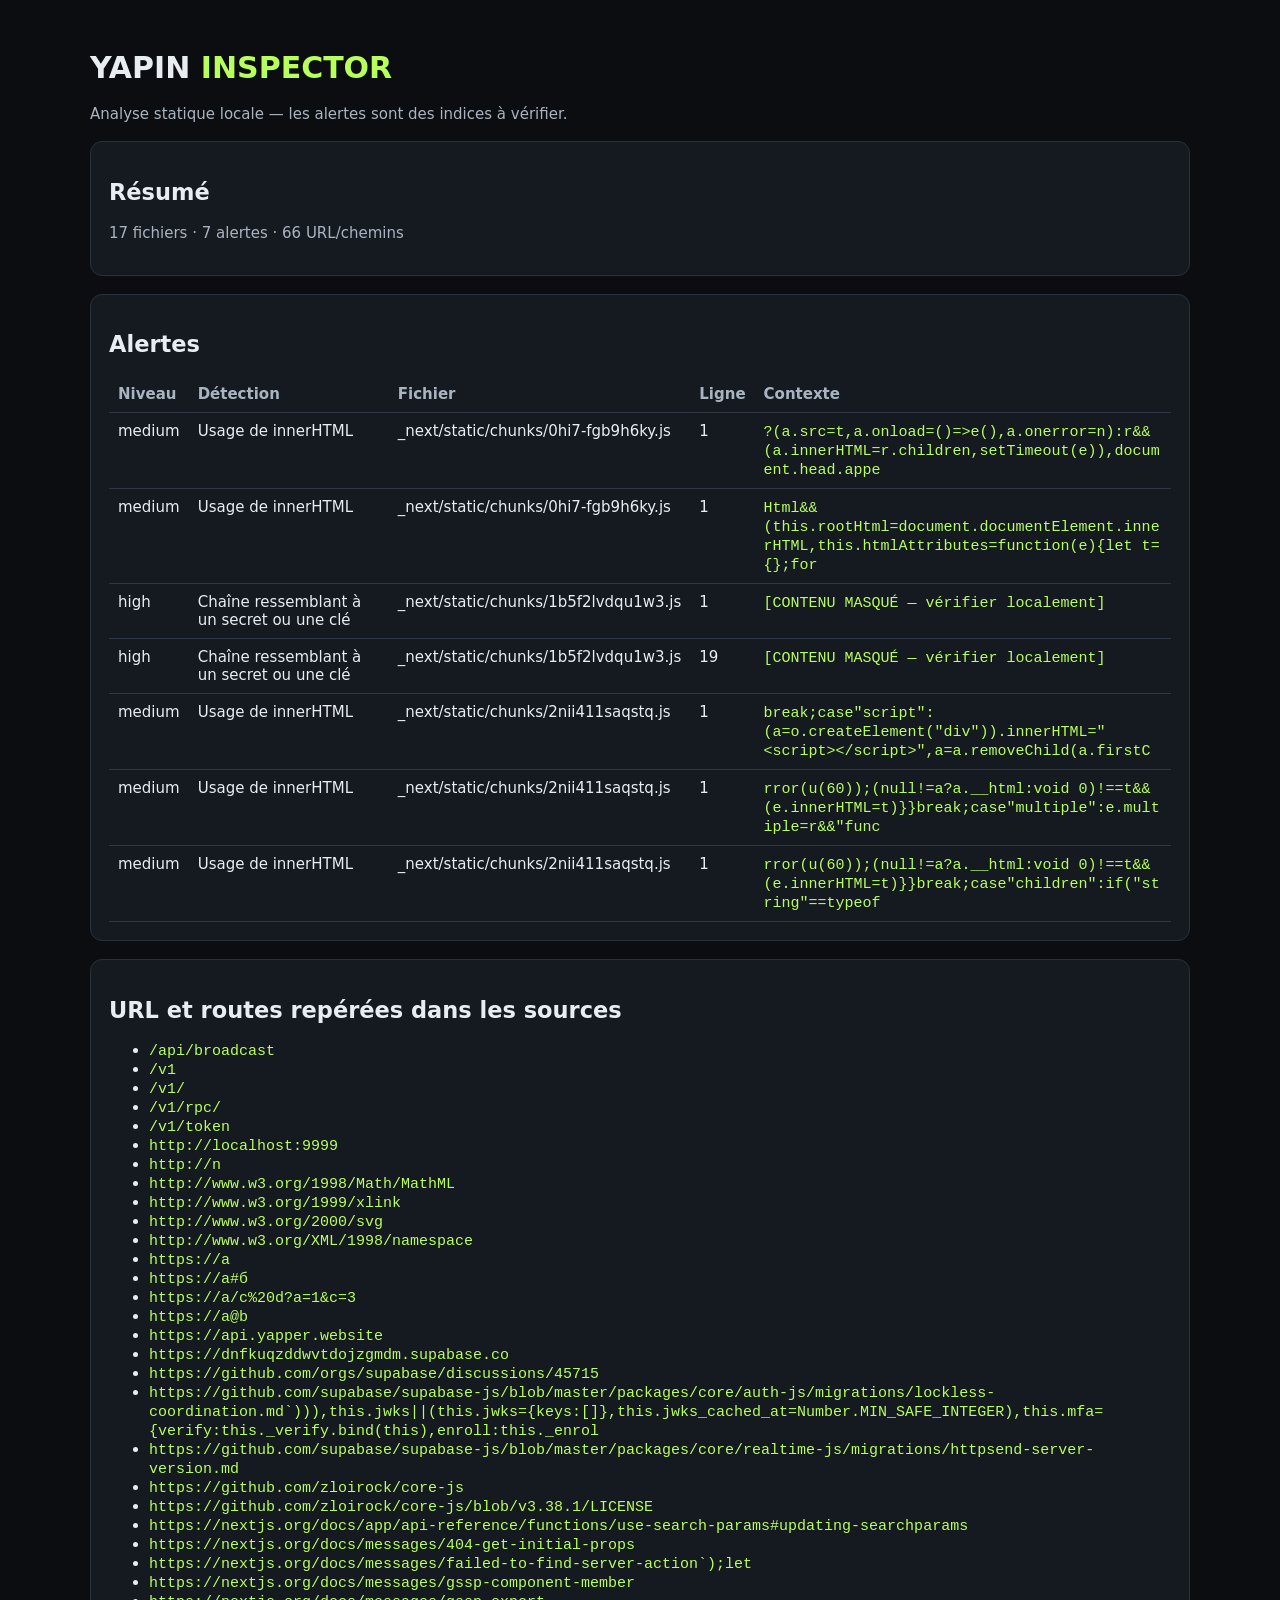
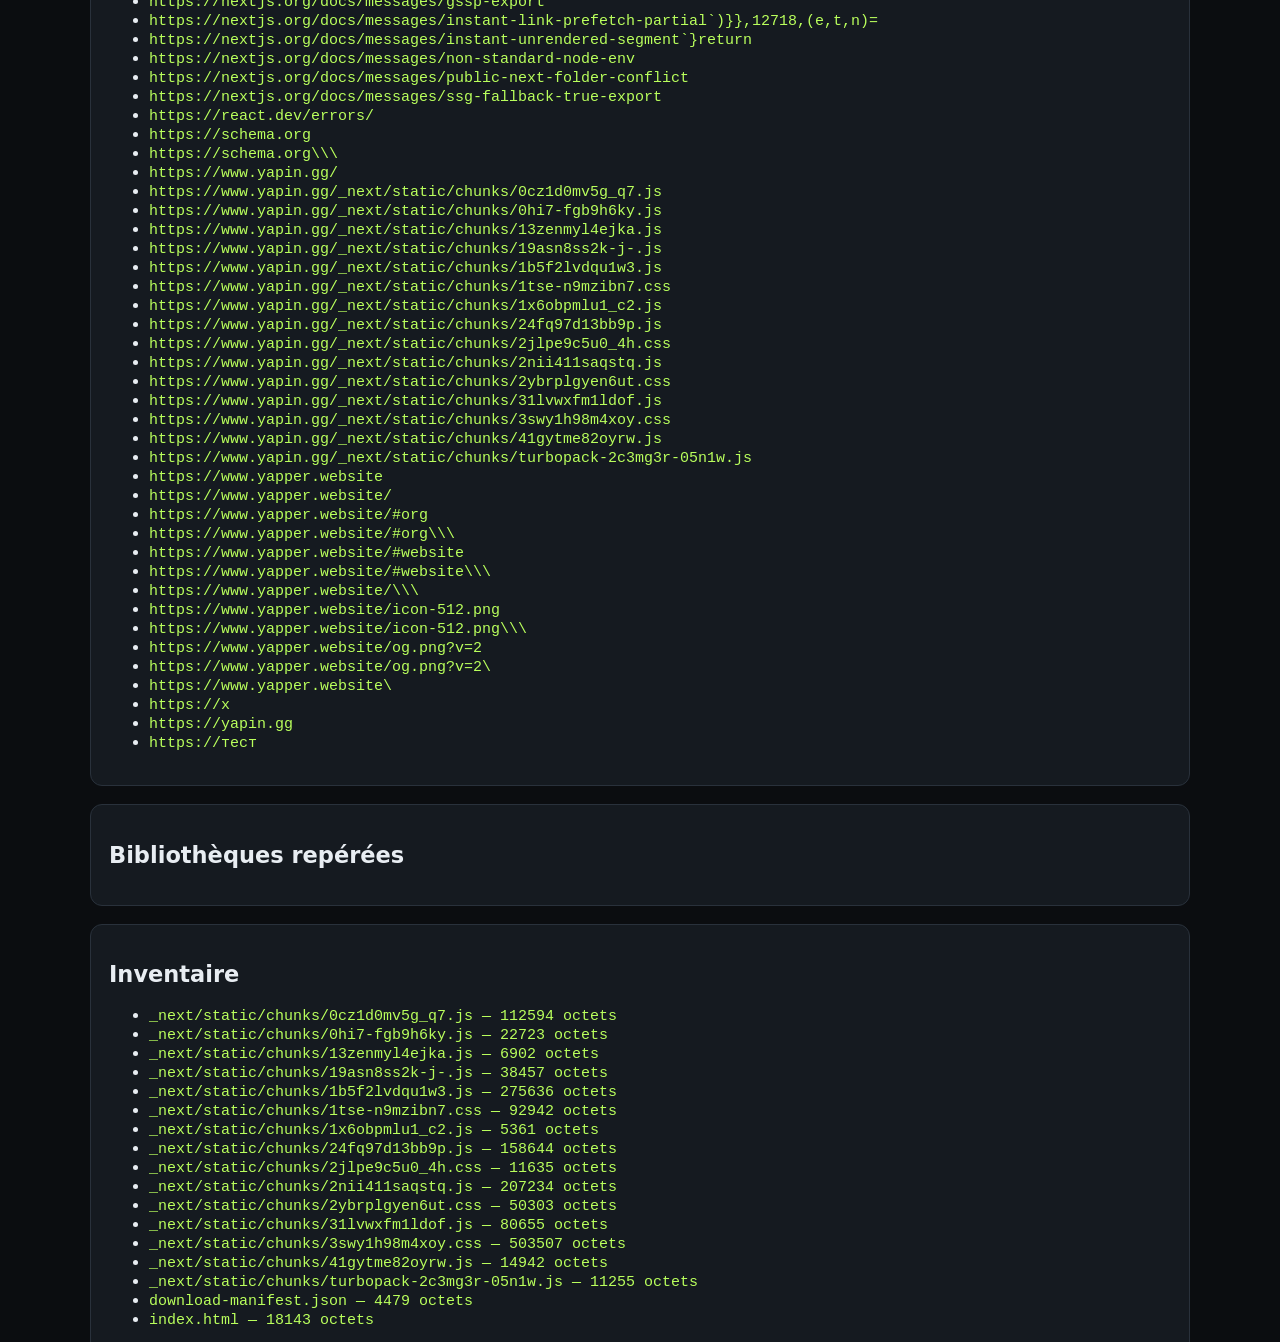
<file: rapport/report.html>
<!doctype html><html lang="fr"><meta charset="utf-8">
<meta name="viewport" content="width=device-width"><title>Yapin Inspector</title>
<style>
body{font:15px system-ui;background:#0b0d10;color:#e8edf2;margin:0;padding:30px}
main{max-width:1100px;margin:auto}p{color:#aab4c0}
.panel{background:#151a20;border:1px solid #29313b;border-radius:12px;padding:18px;margin:18px 0}
table{width:100%;border-collapse:collapse}td,th{text-align:left;padding:9px;border-bottom:1px solid #303943;vertical-align:top}
th{color:#aab4c0}code{overflow-wrap:anywhere;color:#b9ff5c}.accent{color:#b9ff5c}
</style><main><h1>YAPIN <span class="accent">INSPECTOR</span></h1>
<p>Analyse statique locale — les alertes sont des indices à vérifier.</p>
<div class="panel"><h2>Résumé</h2><p>17 fichiers · 7 alertes · 66 URL/chemins</p></div>
<div class="panel"><h2>Alertes</h2><table><tr><th>Niveau</th><th>Détection</th><th>Fichier</th><th>Ligne</th><th>Contexte</th></tr><tr><td>medium</td><td>Usage de innerHTML</td><td>_next/static/chunks/0hi7-fgb9h6ky.js</td><td>1</td><td><code>?(a.src=t,a.onload=()=&gt;e(),a.onerror=n):r&amp;&amp;(a.innerHTML=r.children,setTimeout(e)),document.head.appe</code></td></tr><tr><td>medium</td><td>Usage de innerHTML</td><td>_next/static/chunks/0hi7-fgb9h6ky.js</td><td>1</td><td><code>Html&amp;&amp;(this.rootHtml=document.documentElement.innerHTML,this.htmlAttributes=function(e){let t={};for</code></td></tr><tr><td>high</td><td>Chaîne ressemblant à un secret ou une clé</td><td>_next/static/chunks/1b5f2lvdqu1w3.js</td><td>1</td><td><code>[CONTENU MASQUÉ — vérifier localement]</code></td></tr><tr><td>high</td><td>Chaîne ressemblant à un secret ou une clé</td><td>_next/static/chunks/1b5f2lvdqu1w3.js</td><td>19</td><td><code>[CONTENU MASQUÉ — vérifier localement]</code></td></tr><tr><td>medium</td><td>Usage de innerHTML</td><td>_next/static/chunks/2nii411saqstq.js</td><td>1</td><td><code>break;case&quot;script&quot;:(a=o.createElement(&quot;div&quot;)).innerHTML=&quot;&lt;script&gt;&lt;/script&gt;&quot;,a=a.removeChild(a.firstC</code></td></tr><tr><td>medium</td><td>Usage de innerHTML</td><td>_next/static/chunks/2nii411saqstq.js</td><td>1</td><td><code>rror(u(60));(null!=a?a.__html:void 0)!==t&amp;&amp;(e.innerHTML=t)}}break;case&quot;multiple&quot;:e.multiple=r&amp;&amp;&quot;func</code></td></tr><tr><td>medium</td><td>Usage de innerHTML</td><td>_next/static/chunks/2nii411saqstq.js</td><td>1</td><td><code>rror(u(60));(null!=a?a.__html:void 0)!==t&amp;&amp;(e.innerHTML=t)}}break;case&quot;children&quot;:if(&quot;string&quot;==typeof</code></td></tr></table></div>
<div class="panel"><h2>URL et routes repérées dans les sources</h2><ul><li><code>/api/broadcast</code></li><li><code>/v1</code></li><li><code>/v1/</code></li><li><code>/v1/rpc/</code></li><li><code>/v1/token</code></li><li><code>http://localhost:9999</code></li><li><code>http://n</code></li><li><code>http://www.w3.org/1998/Math/MathML</code></li><li><code>http://www.w3.org/1999/xlink</code></li><li><code>http://www.w3.org/2000/svg</code></li><li><code>http://www.w3.org/XML/1998/namespace</code></li><li><code>https://a</code></li><li><code>https://a#б</code></li><li><code>https://a/c%20d?a=1&amp;c=3</code></li><li><code>https://a@b</code></li><li><code>https://api.yapper.website</code></li><li><code>https://dnfkuqzddwvtdojzgmdm.supabase.co</code></li><li><code>https://github.com/orgs/supabase/discussions/45715</code></li><li><code>https://github.com/supabase/supabase-js/blob/master/packages/core/auth-js/migrations/lockless-coordination.md`))),this.jwks||(this.jwks={keys:[]},this.jwks_cached_at=Number.MIN_SAFE_INTEGER),this.mfa={verify:this._verify.bind(this),enroll:this._enrol</code></li><li><code>https://github.com/supabase/supabase-js/blob/master/packages/core/realtime-js/migrations/httpsend-server-version.md</code></li><li><code>https://github.com/zloirock/core-js</code></li><li><code>https://github.com/zloirock/core-js/blob/v3.38.1/LICENSE</code></li><li><code>https://nextjs.org/docs/app/api-reference/functions/use-search-params#updating-searchparams</code></li><li><code>https://nextjs.org/docs/messages/404-get-initial-props</code></li><li><code>https://nextjs.org/docs/messages/failed-to-find-server-action`);let</code></li><li><code>https://nextjs.org/docs/messages/gssp-component-member</code></li><li><code>https://nextjs.org/docs/messages/gssp-export</code></li><li><code>https://nextjs.org/docs/messages/instant-link-prefetch-partial`)}},12718,(e,t,n)=</code></li><li><code>https://nextjs.org/docs/messages/instant-unrendered-segment`}return</code></li><li><code>https://nextjs.org/docs/messages/non-standard-node-env</code></li><li><code>https://nextjs.org/docs/messages/public-next-folder-conflict</code></li><li><code>https://nextjs.org/docs/messages/ssg-fallback-true-export</code></li><li><code>https://react.dev/errors/</code></li><li><code>https://schema.org</code></li><li><code>https://schema.org\\\</code></li><li><code>https://www.yapin.gg/</code></li><li><code>https://www.yapin.gg/_next/static/chunks/0cz1d0mv5g_q7.js</code></li><li><code>https://www.yapin.gg/_next/static/chunks/0hi7-fgb9h6ky.js</code></li><li><code>https://www.yapin.gg/_next/static/chunks/13zenmyl4ejka.js</code></li><li><code>https://www.yapin.gg/_next/static/chunks/19asn8ss2k-j-.js</code></li><li><code>https://www.yapin.gg/_next/static/chunks/1b5f2lvdqu1w3.js</code></li><li><code>https://www.yapin.gg/_next/static/chunks/1tse-n9mzibn7.css</code></li><li><code>https://www.yapin.gg/_next/static/chunks/1x6obpmlu1_c2.js</code></li><li><code>https://www.yapin.gg/_next/static/chunks/24fq97d13bb9p.js</code></li><li><code>https://www.yapin.gg/_next/static/chunks/2jlpe9c5u0_4h.css</code></li><li><code>https://www.yapin.gg/_next/static/chunks/2nii411saqstq.js</code></li><li><code>https://www.yapin.gg/_next/static/chunks/2ybrplgyen6ut.css</code></li><li><code>https://www.yapin.gg/_next/static/chunks/31lvwxfm1ldof.js</code></li><li><code>https://www.yapin.gg/_next/static/chunks/3swy1h98m4xoy.css</code></li><li><code>https://www.yapin.gg/_next/static/chunks/41gytme82oyrw.js</code></li><li><code>https://www.yapin.gg/_next/static/chunks/turbopack-2c3mg3r-05n1w.js</code></li><li><code>https://www.yapper.website</code></li><li><code>https://www.yapper.website/</code></li><li><code>https://www.yapper.website/#org</code></li><li><code>https://www.yapper.website/#org\\\</code></li><li><code>https://www.yapper.website/#website</code></li><li><code>https://www.yapper.website/#website\\\</code></li><li><code>https://www.yapper.website/\\\</code></li><li><code>https://www.yapper.website/icon-512.png</code></li><li><code>https://www.yapper.website/icon-512.png\\\</code></li><li><code>https://www.yapper.website/og.png?v=2</code></li><li><code>https://www.yapper.website/og.png?v=2\</code></li><li><code>https://www.yapper.website\</code></li><li><code>https://x</code></li><li><code>https://yapin.gg</code></li><li><code>https://тест</code></li></ul></div>
<div class="panel"><h2>Bibliothèques repérées</h2><ul></ul></div>
<div class="panel"><h2>Inventaire</h2><ul><li><code>_next/static/chunks/0cz1d0mv5g_q7.js — 112594 octets</code></li><li><code>_next/static/chunks/0hi7-fgb9h6ky.js — 22723 octets</code></li><li><code>_next/static/chunks/13zenmyl4ejka.js — 6902 octets</code></li><li><code>_next/static/chunks/19asn8ss2k-j-.js — 38457 octets</code></li><li><code>_next/static/chunks/1b5f2lvdqu1w3.js — 275636 octets</code></li><li><code>_next/static/chunks/1tse-n9mzibn7.css — 92942 octets</code></li><li><code>_next/static/chunks/1x6obpmlu1_c2.js — 5361 octets</code></li><li><code>_next/static/chunks/24fq97d13bb9p.js — 158644 octets</code></li><li><code>_next/static/chunks/2jlpe9c5u0_4h.css — 11635 octets</code></li><li><code>_next/static/chunks/2nii411saqstq.js — 207234 octets</code></li><li><code>_next/static/chunks/2ybrplgyen6ut.css — 50303 octets</code></li><li><code>_next/static/chunks/31lvwxfm1ldof.js — 80655 octets</code></li><li><code>_next/static/chunks/3swy1h98m4xoy.css — 503507 octets</code></li><li><code>_next/static/chunks/41gytme82oyrw.js — 14942 octets</code></li><li><code>_next/static/chunks/turbopack-2c3mg3r-05n1w.js — 11255 octets</code></li><li><code>download-manifest.json — 4479 octets</code></li><li><code>index.html — 18143 octets</code></li></ul></div>
<p>Masque toute donnée sensible avant de partager ce rapport.</p></main></html>
</file>
